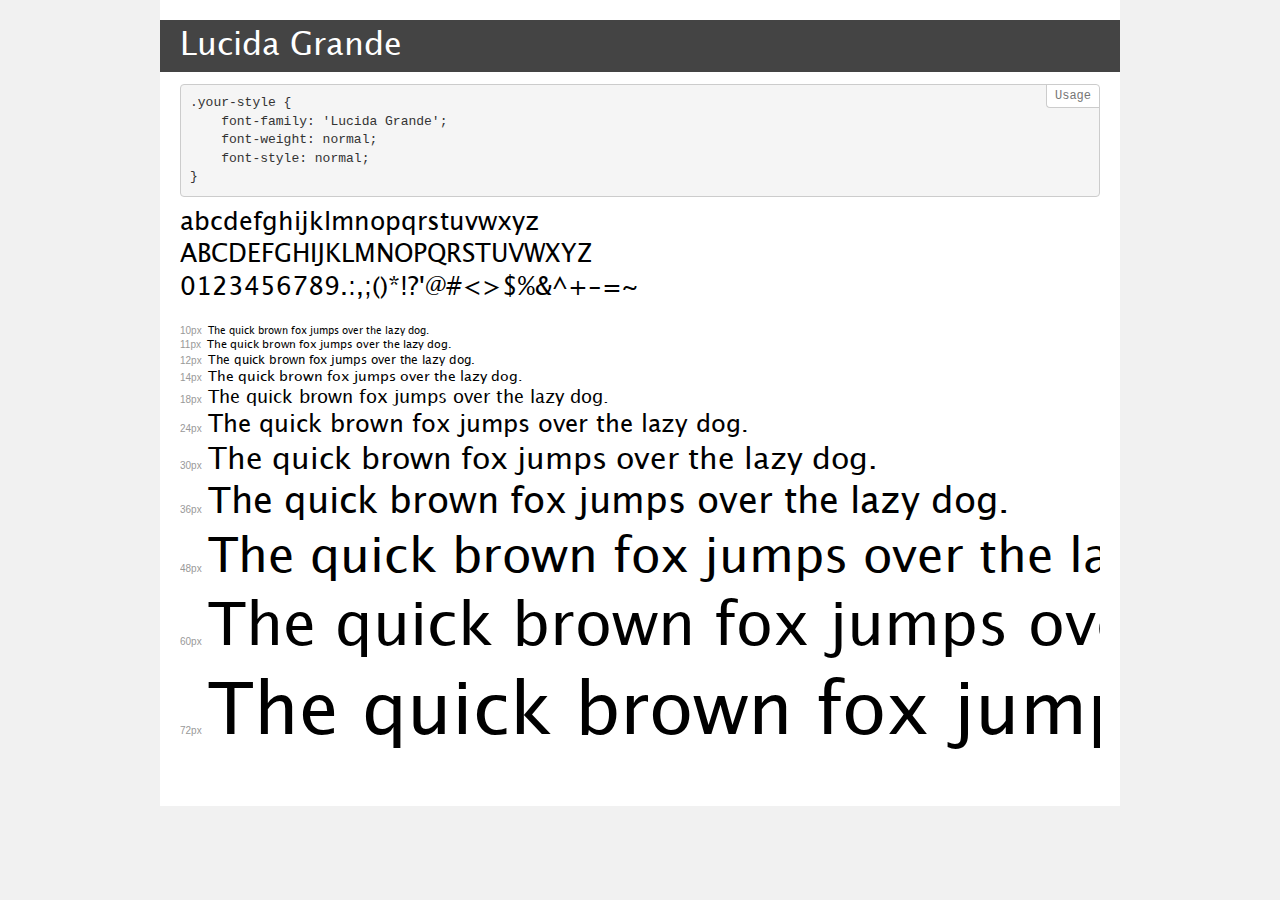
<file: src/fonts/Lucida_Grande/demo.html>
<!DOCTYPE html>
<html>
<head>
	<meta charset="utf-8">
	<meta http-equiv="X-UA-Compatible" content="IE=edge">
	<meta name="viewport" content="width=device-width, initial-scale=1">
	<meta name="robots" content="noindex, noarchive">
	<title>Transfonter demo</title>
	<link href="stylesheet.css" rel="stylesheet">
	<style>
		/*
		http://meyerweb.com/eric/tools/css/reset/
		v2.0 | 20110126
		License: none (public domain)
		*/
		html, body, div, span, applet, object, iframe,
		h1, h2, h3, h4, h5, h6, p, blockquote, pre,
		a, abbr, acronym, address, big, cite, code,
		del, dfn, em, img, ins, kbd, q, s, samp,
		small, strike, strong, sub, sup, tt, var,
		b, u, i, center,
		dl, dt, dd, ol, ul, li,
		fieldset, form, label, legend,
		table, caption, tbody, tfoot, thead, tr, th, td,
		article, aside, canvas, details, embed,
		figure, figcaption, footer, header, hgroup,
		menu, nav, output, ruby, section, summary,
		time, mark, audio, video {
			margin: 0;
			padding: 0;
			border: 0;
			font-size: 100%;
			font: inherit;
			vertical-align: baseline;
		}
		/* HTML5 display-role reset for older browsers */
		article, aside, details, figcaption, figure,
		footer, header, hgroup, menu, nav, section {
			display: block;
		}
		body {
			line-height: 1;
		}
		ol, ul {
			list-style: none;
		}
		blockquote, q {
			quotes: none;
		}
		blockquote:before, blockquote:after,
		q:before, q:after {
			content: '';
			content: none;
		}
		table {
			border-collapse: collapse;
			border-spacing: 0;
		}
		/* common styles */
		body {
			background: #f1f1f1;
			color: #000;
		}
		.page {
			background: #fff;
			width: 920px;
			margin: 0 auto;
			padding: 20px 20px 0 20px;
			overflow: hidden;
		}
		.font-container {
			overflow-x: auto;
			overflow-y: hidden;
			margin-bottom: 40px;
			line-height: 1.3;
			white-space: nowrap;
			padding-bottom: 5px;
		}
		h1 {
			position: relative;
			background: #444;
			font-size: 32px;
			color: #fff;
			padding: 10px 20px;
			margin: 0 -20px 12px -20px;
		}
		.letters {
			font-size: 25px;
			margin-bottom: 20px;
		}
		.s10:before {
			content: '10px';
		}
		.s11:before {
			content: '11px';
		}
		.s12:before {
			content: '12px';
		}
		.s14:before {
			content: '14px';
		}
		.s18:before {
			content: '18px';
		}
		.s24:before {
			content: '24px';
		}
		.s30:before {
			content: '30px';
		}
		.s36:before {
			content: '36px';
		}
		.s48:before {
			content: '48px';
		}
		.s60:before {
			content: '60px';
		}
		.s72:before {
			content: '72px';
		}
		.s10:before, .s11:before, .s12:before, .s14:before,
		.s18:before, .s24:before, .s30:before, .s36:before,
		.s48:before, .s60:before, .s72:before {
			font-family: Arial, sans-serif;
			font-size: 10px;
			font-weight: normal;
			font-style: normal;
			color: #999;
			padding-right: 6px;
		}
		pre {
			display: block;
			position: relative;
			padding: 9px;
			margin: 0 0 10px;
			font-family: Monaco, Menlo, Consolas, "Courier New", monospace !important;
			font-size: 13px;
			line-height: 1.428571429;
			color: #333;
			font-weight: normal !important;
			font-style: normal !important;
			background-color: #f5f5f5;
			border: 1px solid #ccc;
			overflow-x: auto;
			border-radius: 4px;
		}
		pre:after {
			display: block;
			position: absolute;
			right: 0;
			top: 0;
			content: 'Usage';
			line-height: 1;
			padding: 5px 8px;
			font-size: 12px;
			color: #767676;
			background-color: #fff;
			border: 1px solid #ccc;
			border-right: none;
			border-top: none;
			border-radius: 0 4px 0 4px;
			z-index: 10;
		}
		/* responsive */
		@media (max-width: 959px) {
			.page {
				width: auto;
				margin: 0;
			}
		}
	</style>
</head>
<body>
<div class="page">
	<div class="demo" style="font-family: 'Lucida Grande'; font-weight: normal; font-style: normal;">
		<h1>Lucida Grande</h1>
		<pre>.your-style {
    font-family: 'Lucida Grande';
    font-weight: normal;
    font-style: normal;
}</pre>
		<div class="font-container">
			<p class="letters">
				abcdefghijklmnopqrstuvwxyz <br />
				ABCDEFGHIJKLMNOPQRSTUVWXYZ <br />				0123456789.:,;()*!?'@#<>$%&^+-=~
			</p>
			<p class="s10" style="font-size: 10px;">The quick brown fox jumps over the lazy dog.</p>
			<p class="s11" style="font-size: 11px;">The quick brown fox jumps over the lazy dog.</p>
			<p class="s12" style="font-size: 12px;">The quick brown fox jumps over the lazy dog.</p>
			<p class="s14" style="font-size: 14px;">The quick brown fox jumps over the lazy dog.</p>
			<p class="s18" style="font-size: 18px;">The quick brown fox jumps over the lazy dog.</p>
			<p class="s24" style="font-size: 24px;">The quick brown fox jumps over the lazy dog.</p>
			<p class="s30" style="font-size: 30px;">The quick brown fox jumps over the lazy dog.</p>
			<p class="s36" style="font-size: 36px;">The quick brown fox jumps over the lazy dog.</p>
			<p class="s48" style="font-size: 48px;">The quick brown fox jumps over the lazy dog.</p>
			<p class="s60" style="font-size: 60px;">The quick brown fox jumps over the lazy dog.</p>
			<p class="s72" style="font-size: 72px;">The quick brown fox jumps over the lazy dog.</p>
		</div>
	</div>
</div>
</body>
</html>
</file>
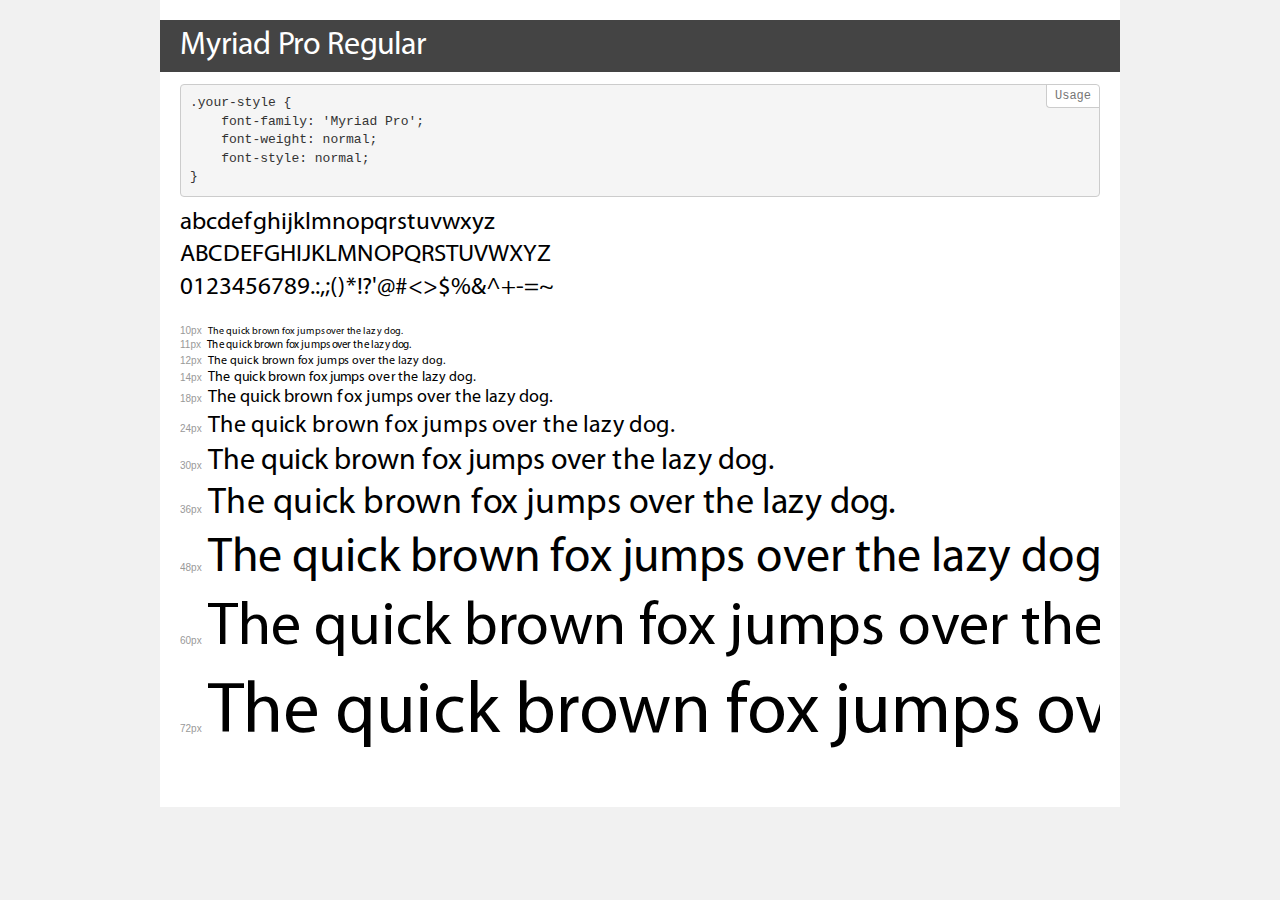
<file: src/fonts/Myriad/demo.html>
<!DOCTYPE html>
<html>
<head>
	<meta charset="utf-8">
	<meta http-equiv="X-UA-Compatible" content="IE=edge">
	<meta name="viewport" content="width=device-width, initial-scale=1">
	<meta name="robots" content="noindex, noarchive">
	<title>Transfonter demo</title>
	<link href="stylesheet.css" rel="stylesheet">
	<style>
		/*
		http://meyerweb.com/eric/tools/css/reset/
		v2.0 | 20110126
		License: none (public domain)
		*/
		html, body, div, span, applet, object, iframe,
		h1, h2, h3, h4, h5, h6, p, blockquote, pre,
		a, abbr, acronym, address, big, cite, code,
		del, dfn, em, img, ins, kbd, q, s, samp,
		small, strike, strong, sub, sup, tt, var,
		b, u, i, center,
		dl, dt, dd, ol, ul, li,
		fieldset, form, label, legend,
		table, caption, tbody, tfoot, thead, tr, th, td,
		article, aside, canvas, details, embed,
		figure, figcaption, footer, header, hgroup,
		menu, nav, output, ruby, section, summary,
		time, mark, audio, video {
			margin: 0;
			padding: 0;
			border: 0;
			font-size: 100%;
			font: inherit;
			vertical-align: baseline;
		}
		/* HTML5 display-role reset for older browsers */
		article, aside, details, figcaption, figure,
		footer, header, hgroup, menu, nav, section {
			display: block;
		}
		body {
			line-height: 1;
		}
		ol, ul {
			list-style: none;
		}
		blockquote, q {
			quotes: none;
		}
		blockquote:before, blockquote:after,
		q:before, q:after {
			content: '';
			content: none;
		}
		table {
			border-collapse: collapse;
			border-spacing: 0;
		}
		/* common styles */
		body {
			background: #f1f1f1;
			color: #000;
		}
		.page {
			background: #fff;
			width: 920px;
			margin: 0 auto;
			padding: 20px 20px 0 20px;
			overflow: hidden;
		}
		.font-container {
			overflow-x: auto;
			overflow-y: hidden;
			margin-bottom: 40px;
			line-height: 1.3;
			white-space: nowrap;
			padding-bottom: 5px;
		}
		h1 {
			position: relative;
			background: #444;
			font-size: 32px;
			color: #fff;
			padding: 10px 20px;
			margin: 0 -20px 12px -20px;
		}
		.letters {
			font-size: 25px;
			margin-bottom: 20px;
		}
		.s10:before {
			content: '10px';
		}
		.s11:before {
			content: '11px';
		}
		.s12:before {
			content: '12px';
		}
		.s14:before {
			content: '14px';
		}
		.s18:before {
			content: '18px';
		}
		.s24:before {
			content: '24px';
		}
		.s30:before {
			content: '30px';
		}
		.s36:before {
			content: '36px';
		}
		.s48:before {
			content: '48px';
		}
		.s60:before {
			content: '60px';
		}
		.s72:before {
			content: '72px';
		}
		.s10:before, .s11:before, .s12:before, .s14:before,
		.s18:before, .s24:before, .s30:before, .s36:before,
		.s48:before, .s60:before, .s72:before {
			font-family: Arial, sans-serif;
			font-size: 10px;
			font-weight: normal;
			font-style: normal;
			color: #999;
			padding-right: 6px;
		}
		pre {
			display: block;
			position: relative;
			padding: 9px;
			margin: 0 0 10px;
			font-family: Monaco, Menlo, Consolas, "Courier New", monospace !important;
			font-size: 13px;
			line-height: 1.428571429;
			color: #333;
			font-weight: normal !important;
			font-style: normal !important;
			background-color: #f5f5f5;
			border: 1px solid #ccc;
			overflow-x: auto;
			border-radius: 4px;
		}
		pre:after {
			display: block;
			position: absolute;
			right: 0;
			top: 0;
			content: 'Usage';
			line-height: 1;
			padding: 5px 8px;
			font-size: 12px;
			color: #767676;
			background-color: #fff;
			border: 1px solid #ccc;
			border-right: none;
			border-top: none;
			border-radius: 0 4px 0 4px;
			z-index: 10;
		}
		/* responsive */
		@media (max-width: 959px) {
			.page {
				width: auto;
				margin: 0;
			}
		}
	</style>
</head>
<body>
<div class="page">
	<div class="demo" style="font-family: 'Myriad Pro'; font-weight: normal; font-style: normal;">
		<h1>Myriad Pro Regular</h1>
		<pre>.your-style {
    font-family: 'Myriad Pro';
    font-weight: normal;
    font-style: normal;
}</pre>
		<div class="font-container">
			<p class="letters">
				abcdefghijklmnopqrstuvwxyz <br />
				ABCDEFGHIJKLMNOPQRSTUVWXYZ <br />				0123456789.:,;()*!?'@#<>$%&^+-=~
			</p>
			<p class="s10" style="font-size: 10px;">The quick brown fox jumps over the lazy dog.</p>
			<p class="s11" style="font-size: 11px;">The quick brown fox jumps over the lazy dog.</p>
			<p class="s12" style="font-size: 12px;">The quick brown fox jumps over the lazy dog.</p>
			<p class="s14" style="font-size: 14px;">The quick brown fox jumps over the lazy dog.</p>
			<p class="s18" style="font-size: 18px;">The quick brown fox jumps over the lazy dog.</p>
			<p class="s24" style="font-size: 24px;">The quick brown fox jumps over the lazy dog.</p>
			<p class="s30" style="font-size: 30px;">The quick brown fox jumps over the lazy dog.</p>
			<p class="s36" style="font-size: 36px;">The quick brown fox jumps over the lazy dog.</p>
			<p class="s48" style="font-size: 48px;">The quick brown fox jumps over the lazy dog.</p>
			<p class="s60" style="font-size: 60px;">The quick brown fox jumps over the lazy dog.</p>
			<p class="s72" style="font-size: 72px;">The quick brown fox jumps over the lazy dog.</p>
		</div>
	</div>
</div>
</body>
</html>
</file>
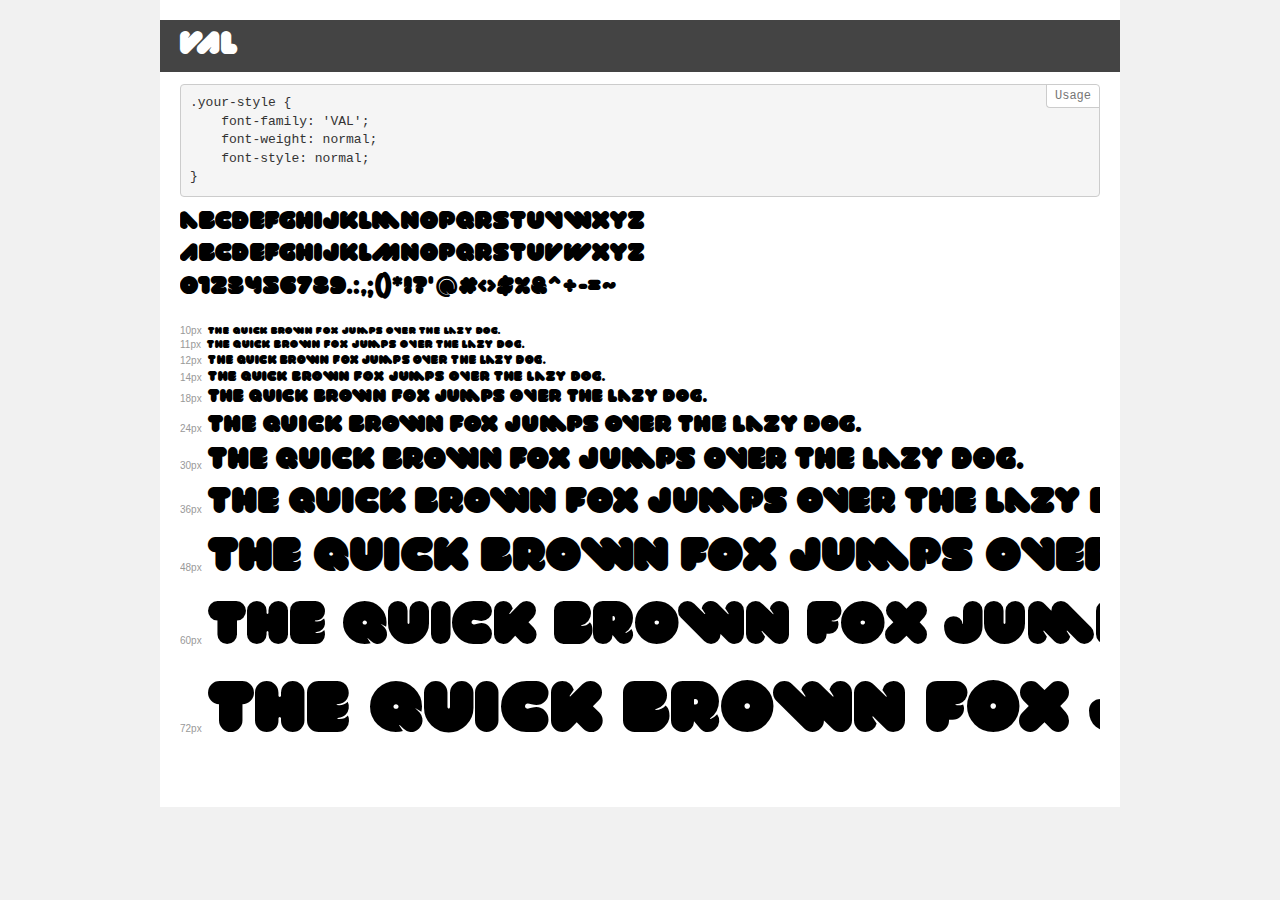
<file: src/fonts/Val/demo.html>
<!DOCTYPE html>
<html>
<head>
	<meta charset="utf-8">
	<meta http-equiv="X-UA-Compatible" content="IE=edge">
	<meta name="viewport" content="width=device-width, initial-scale=1">
	<meta name="robots" content="noindex, noarchive">
	<title>Transfonter demo</title>
	<link href="stylesheet.css" rel="stylesheet">
	<style>
		/*
		http://meyerweb.com/eric/tools/css/reset/
		v2.0 | 20110126
		License: none (public domain)
		*/
		html, body, div, span, applet, object, iframe,
		h1, h2, h3, h4, h5, h6, p, blockquote, pre,
		a, abbr, acronym, address, big, cite, code,
		del, dfn, em, img, ins, kbd, q, s, samp,
		small, strike, strong, sub, sup, tt, var,
		b, u, i, center,
		dl, dt, dd, ol, ul, li,
		fieldset, form, label, legend,
		table, caption, tbody, tfoot, thead, tr, th, td,
		article, aside, canvas, details, embed,
		figure, figcaption, footer, header, hgroup,
		menu, nav, output, ruby, section, summary,
		time, mark, audio, video {
			margin: 0;
			padding: 0;
			border: 0;
			font-size: 100%;
			font: inherit;
			vertical-align: baseline;
		}
		/* HTML5 display-role reset for older browsers */
		article, aside, details, figcaption, figure,
		footer, header, hgroup, menu, nav, section {
			display: block;
		}
		body {
			line-height: 1;
		}
		ol, ul {
			list-style: none;
		}
		blockquote, q {
			quotes: none;
		}
		blockquote:before, blockquote:after,
		q:before, q:after {
			content: '';
			content: none;
		}
		table {
			border-collapse: collapse;
			border-spacing: 0;
		}
		/* common styles */
		body {
			background: #f1f1f1;
			color: #000;
		}
		.page {
			background: #fff;
			width: 920px;
			margin: 0 auto;
			padding: 20px 20px 0 20px;
			overflow: hidden;
		}
		.font-container {
			overflow-x: auto;
			overflow-y: hidden;
			margin-bottom: 40px;
			line-height: 1.3;
			white-space: nowrap;
			padding-bottom: 5px;
		}
		h1 {
			position: relative;
			background: #444;
			font-size: 32px;
			color: #fff;
			padding: 10px 20px;
			margin: 0 -20px 12px -20px;
		}
		.letters {
			font-size: 25px;
			margin-bottom: 20px;
		}
		.s10:before {
			content: '10px';
		}
		.s11:before {
			content: '11px';
		}
		.s12:before {
			content: '12px';
		}
		.s14:before {
			content: '14px';
		}
		.s18:before {
			content: '18px';
		}
		.s24:before {
			content: '24px';
		}
		.s30:before {
			content: '30px';
		}
		.s36:before {
			content: '36px';
		}
		.s48:before {
			content: '48px';
		}
		.s60:before {
			content: '60px';
		}
		.s72:before {
			content: '72px';
		}
		.s10:before, .s11:before, .s12:before, .s14:before,
		.s18:before, .s24:before, .s30:before, .s36:before,
		.s48:before, .s60:before, .s72:before {
			font-family: Arial, sans-serif;
			font-size: 10px;
			font-weight: normal;
			font-style: normal;
			color: #999;
			padding-right: 6px;
		}
		pre {
			display: block;
			position: relative;
			padding: 9px;
			margin: 0 0 10px;
			font-family: Monaco, Menlo, Consolas, "Courier New", monospace !important;
			font-size: 13px;
			line-height: 1.428571429;
			color: #333;
			font-weight: normal !important;
			font-style: normal !important;
			background-color: #f5f5f5;
			border: 1px solid #ccc;
			overflow-x: auto;
			border-radius: 4px;
		}
		pre:after {
			display: block;
			position: absolute;
			right: 0;
			top: 0;
			content: 'Usage';
			line-height: 1;
			padding: 5px 8px;
			font-size: 12px;
			color: #767676;
			background-color: #fff;
			border: 1px solid #ccc;
			border-right: none;
			border-top: none;
			border-radius: 0 4px 0 4px;
			z-index: 10;
		}
		/* responsive */
		@media (max-width: 959px) {
			.page {
				width: auto;
				margin: 0;
			}
		}
	</style>
</head>
<body>
<div class="page">
	<div class="demo" style="font-family: 'VAL'; font-weight: normal; font-style: normal;">
		<h1>VAL</h1>
		<pre>.your-style {
    font-family: 'VAL';
    font-weight: normal;
    font-style: normal;
}</pre>
		<div class="font-container">
			<p class="letters">
				abcdefghijklmnopqrstuvwxyz <br />
				ABCDEFGHIJKLMNOPQRSTUVWXYZ <br />				0123456789.:,;()*!?'@#<>$%&^+-=~
			</p>
			<p class="s10" style="font-size: 10px;">The quick brown fox jumps over the lazy dog.</p>
			<p class="s11" style="font-size: 11px;">The quick brown fox jumps over the lazy dog.</p>
			<p class="s12" style="font-size: 12px;">The quick brown fox jumps over the lazy dog.</p>
			<p class="s14" style="font-size: 14px;">The quick brown fox jumps over the lazy dog.</p>
			<p class="s18" style="font-size: 18px;">The quick brown fox jumps over the lazy dog.</p>
			<p class="s24" style="font-size: 24px;">The quick brown fox jumps over the lazy dog.</p>
			<p class="s30" style="font-size: 30px;">The quick brown fox jumps over the lazy dog.</p>
			<p class="s36" style="font-size: 36px;">The quick brown fox jumps over the lazy dog.</p>
			<p class="s48" style="font-size: 48px;">The quick brown fox jumps over the lazy dog.</p>
			<p class="s60" style="font-size: 60px;">The quick brown fox jumps over the lazy dog.</p>
			<p class="s72" style="font-size: 72px;">The quick brown fox jumps over the lazy dog.</p>
		</div>
	</div>
</div>
</body>
</html>
</file>
<file: src/fonts/Lucida_Grande/stylesheet.css>
/* This stylesheet generated by Transfonter (https://transfonter.org) on March 16, 2017 4:35 PM */

@font-face {
	font-family: 'Lucida Grande';
	src: url('LucidaGrande.eot');
	src: url('LucidaGrande.eot?#iefix') format('embedded-opentype'),
		url('LucidaGrande.woff') format('woff'),
		url('LucidaGrande.ttf') format('truetype');
	font-weight: normal;
	font-style: normal;
}
</file>
<file: src/fonts/Myriad/stylesheet.css>
/* This stylesheet generated by Transfonter (https://transfonter.org) on March 16, 2017 1:19 PM */

@font-face {
	font-family: 'Myriad Pro';
	src: url('MyriadPro-Regular.eot');
	src: url('MyriadPro-Regular.eot?#iefix') format('embedded-opentype'),
		url('MyriadPro-Regular.woff') format('woff'),
		url('MyriadPro-Regular.ttf') format('truetype');
	font-weight: normal;
	font-style: normal;
}
</file>
<file: src/fonts/Val/stylesheet.css>
/* This stylesheet generated by Transfonter (https://transfonter.org) on March 16, 2017 1:35 PM */

@font-face {
	font-family: 'VAL';
	src: url('VAL.eot');
	src: url('VAL.eot?#iefix') format('embedded-opentype'),
		url('VAL.woff') format('woff'),
		url('VAL.ttf') format('truetype');
	font-weight: normal;
	font-style: normal;
}
</file>
